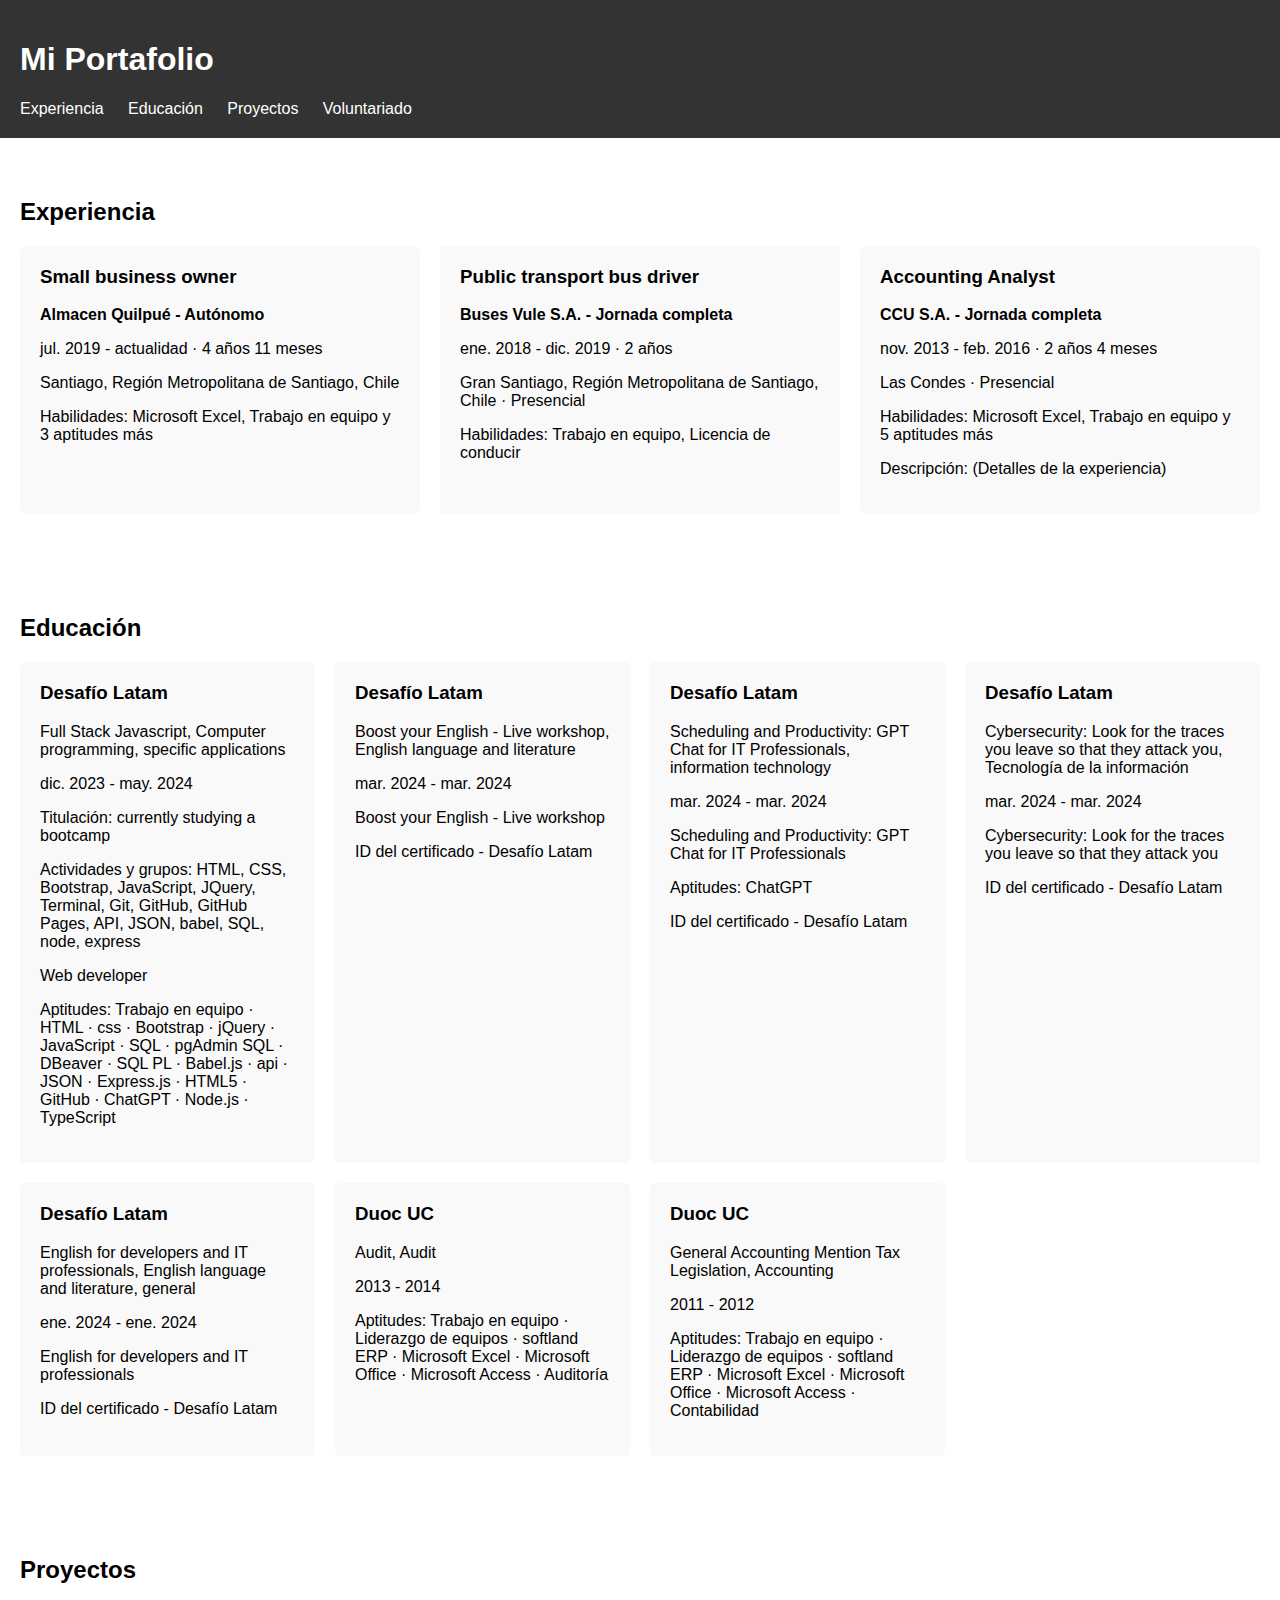
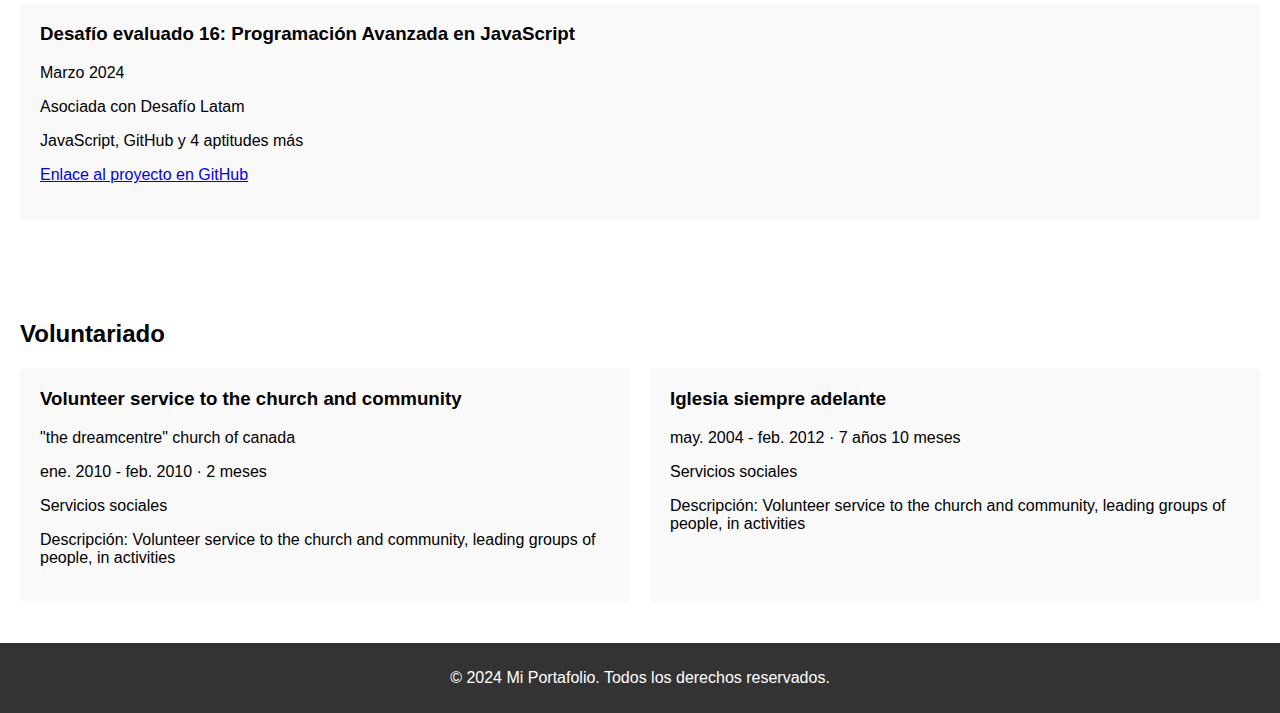
<file: index.html>
<!DOCTYPE html>
<html lang="es">
<head>
    <meta charset="UTF-8">
    <meta name="viewport" content="width=device-width, initial-scale=1.0">
    <title>Mi Portafolio</title>
    <link rel="stylesheet" href="./assets/css/style.css">
</head>
<body>
    <header>
        <h1>Mi Portafolio</h1>
        <nav>
            <ul>
                <li><a href="#experiencia">Experiencia</a></li>
                <li><a href="#educacion">Educación</a></li>
                <li><a href="#proyectos">Proyectos</a></li>
                <li><a href="#voluntariado">Voluntariado</a></li>
            </ul>
        </nav>
    </header>
    
    <section id="experiencia">
        <h2>Experiencia</h2>
        <div class="experiencia">
            <div class="experiencia-item">
                <h3>Small business owner</h3>
                <p><strong>Almacen Quilpué - Autónomo</strong></p>
                <p>jul. 2019 - actualidad · 4 años 11 meses</p>
                <p>Santiago, Región Metropolitana de Santiago, Chile</p>
                <p>Habilidades: Microsoft Excel, Trabajo en equipo y 3 aptitudes más</p>
            </div>
            <div class="experiencia-item">
                <h3>Public transport bus driver</h3>
                <p><strong>Buses Vule S.A. - Jornada completa</strong></p>
                <p>ene. 2018 - dic. 2019 · 2 años</p>
                <p>Gran Santiago, Región Metropolitana de Santiago, Chile · Presencial</p>
                <p>Habilidades: Trabajo en equipo, Licencia de conducir</p>
            </div>
            <div class="experiencia-item">
                <h3>Accounting Analyst</h3>
                <p><strong>CCU S.A. - Jornada completa</strong></p>
                <p>nov. 2013 - feb. 2016 · 2 años 4 meses</p>
                <p>Las Condes · Presencial</p>
                <p>Habilidades: Microsoft Excel, Trabajo en equipo y 5 aptitudes más</p>
                <p>Descripción: (Detalles de la experiencia)</p>
            </div>
        </div>
    </section>
    <section id="educacion">
        <h2>Educación</h2>
        <div class="educacion">
            <div class="educacion-item">
                <h3>Desafío Latam</h3>
                <p>Full Stack Javascript, Computer programming, specific applications</p>
                <p>dic. 2023 - may. 2024</p>
                <p>Titulación: currently studying a bootcamp</p>
                <p>Actividades y grupos: HTML, CSS, Bootstrap, JavaScript, JQuery, Terminal, Git, GitHub, GitHub Pages, API, JSON, babel, SQL, node, express</p>
                <p>Web developer</p>
                <p>Aptitudes: Trabajo en equipo · HTML · css · Bootstrap · jQuery · JavaScript · SQL · pgAdmin SQL · DBeaver · SQL PL · Babel.js · api · JSON · Express.js · HTML5 · GitHub · ChatGPT · Node.js · TypeScript</p>
            </div>
            <div class="educacion-item">
                <h3>Desafío Latam</h3>
                <p>Boost your English - Live workshop, English language and literature</p>
                <p>mar. 2024 - mar. 2024</p>
                <p>Boost your English - Live workshop</p>
                <p>ID del certificado - Desafío Latam</p>
            </div>
            <div class="educacion-item">
                <h3>Desafío Latam</h3>
                <p>Scheduling and Productivity: GPT Chat for IT Professionals, information technology</p>
                <p>mar. 2024 - mar. 2024</p>
                <p>Scheduling and Productivity: GPT Chat for IT Professionals</p>
                <p>Aptitudes: ChatGPT</p>
                <p>ID del certificado - Desafío Latam</p>
            </div>
            <div class="educacion-item">
                <h3>Desafío Latam</h3>
                <p>Cybersecurity: Look for the traces you leave so that they attack you, Tecnología de la información</p>
                <p>mar. 2024 - mar. 2024</p>
                <p>Cybersecurity: Look for the traces you leave so that they attack you</p>
                <p>ID del certificado - Desafío Latam</p>
            </div>
            <div class="educacion-item">
                <h3>Desafío Latam</h3>
                <p>English for developers and IT professionals, English language and literature, general</p>
                <p>ene. 2024 - ene. 2024</p>
                <p>English for developers and IT professionals</p>
                <p>ID del certificado - Desafío Latam</p>
            </div>
            <div class="educacion-item">
                <h3>Duoc UC</h3>
                <p>Audit, Audit</p>
                <p>2013 - 2014</p>
                <p>Aptitudes: Trabajo en equipo · Liderazgo de equipos · softland ERP · Microsoft Excel · Microsoft Office · Microsoft Access · Auditoría</p>
            </div>
            <div class="educacion-item">
                <h3>Duoc UC</h3>
                <p>General Accounting Mention Tax Legislation, Accounting</p>
                <p>2011 - 2012</p>
                <p>Aptitudes: Trabajo en equipo · Liderazgo de equipos · softland ERP · Microsoft Excel · Microsoft Office · Microsoft Access · Contabilidad</p>
            </div>
        </div>
    </section>
    
    <section id="proyectos">
        <h2>Proyectos</h2>
        <div class="proyectos">
            <div class="proyecto-item">
                <h3>Desafío evaluado 16: Programación Avanzada en JavaScript</h3>
                <p>Marzo 2024</p>
                <p>Asociada con Desafío Latam</p>
                <p>JavaScript, GitHub y 4 aptitudes más</p>
                <p><a href="https://github.com/jviera100/desafio-evaluado-16-prueba-programacion-avanzada-en-javas">Enlace al proyecto en GitHub</a></p>
            </div>
            <!-- Puedes agregar más proyectos aquí -->
        </div>
    </section>
    <section id="voluntariado">
        <h2>Voluntariado</h2>
        <div class="voluntariado">
            <div class="voluntariado-item">
                <h3>Volunteer service to the church and community</h3>
                <p>"the dreamcentre" church of canada</p>
                <p>ene. 2010 - feb. 2010 · 2 meses</p>
                <p>Servicios sociales</p>
                <p>Descripción: Volunteer service to the church and community, leading groups of people, in activities</p>
            </div>
            <div class="voluntariado-item">
                <h3>Iglesia siempre adelante</h3>
                <p>may. 2004 - feb. 2012 · 7 años 10 meses</p>
                <p>Servicios sociales</p>
                <p>Descripción: Volunteer service to the church and community, leading groups of people, in activities</p>
            </div>
        </div>
    </section>   

    <footer>
        <p>&copy; 2024 Mi Portafolio. Todos los derechos reservados.</p>
    </footer>
</body>
</html>
</file>
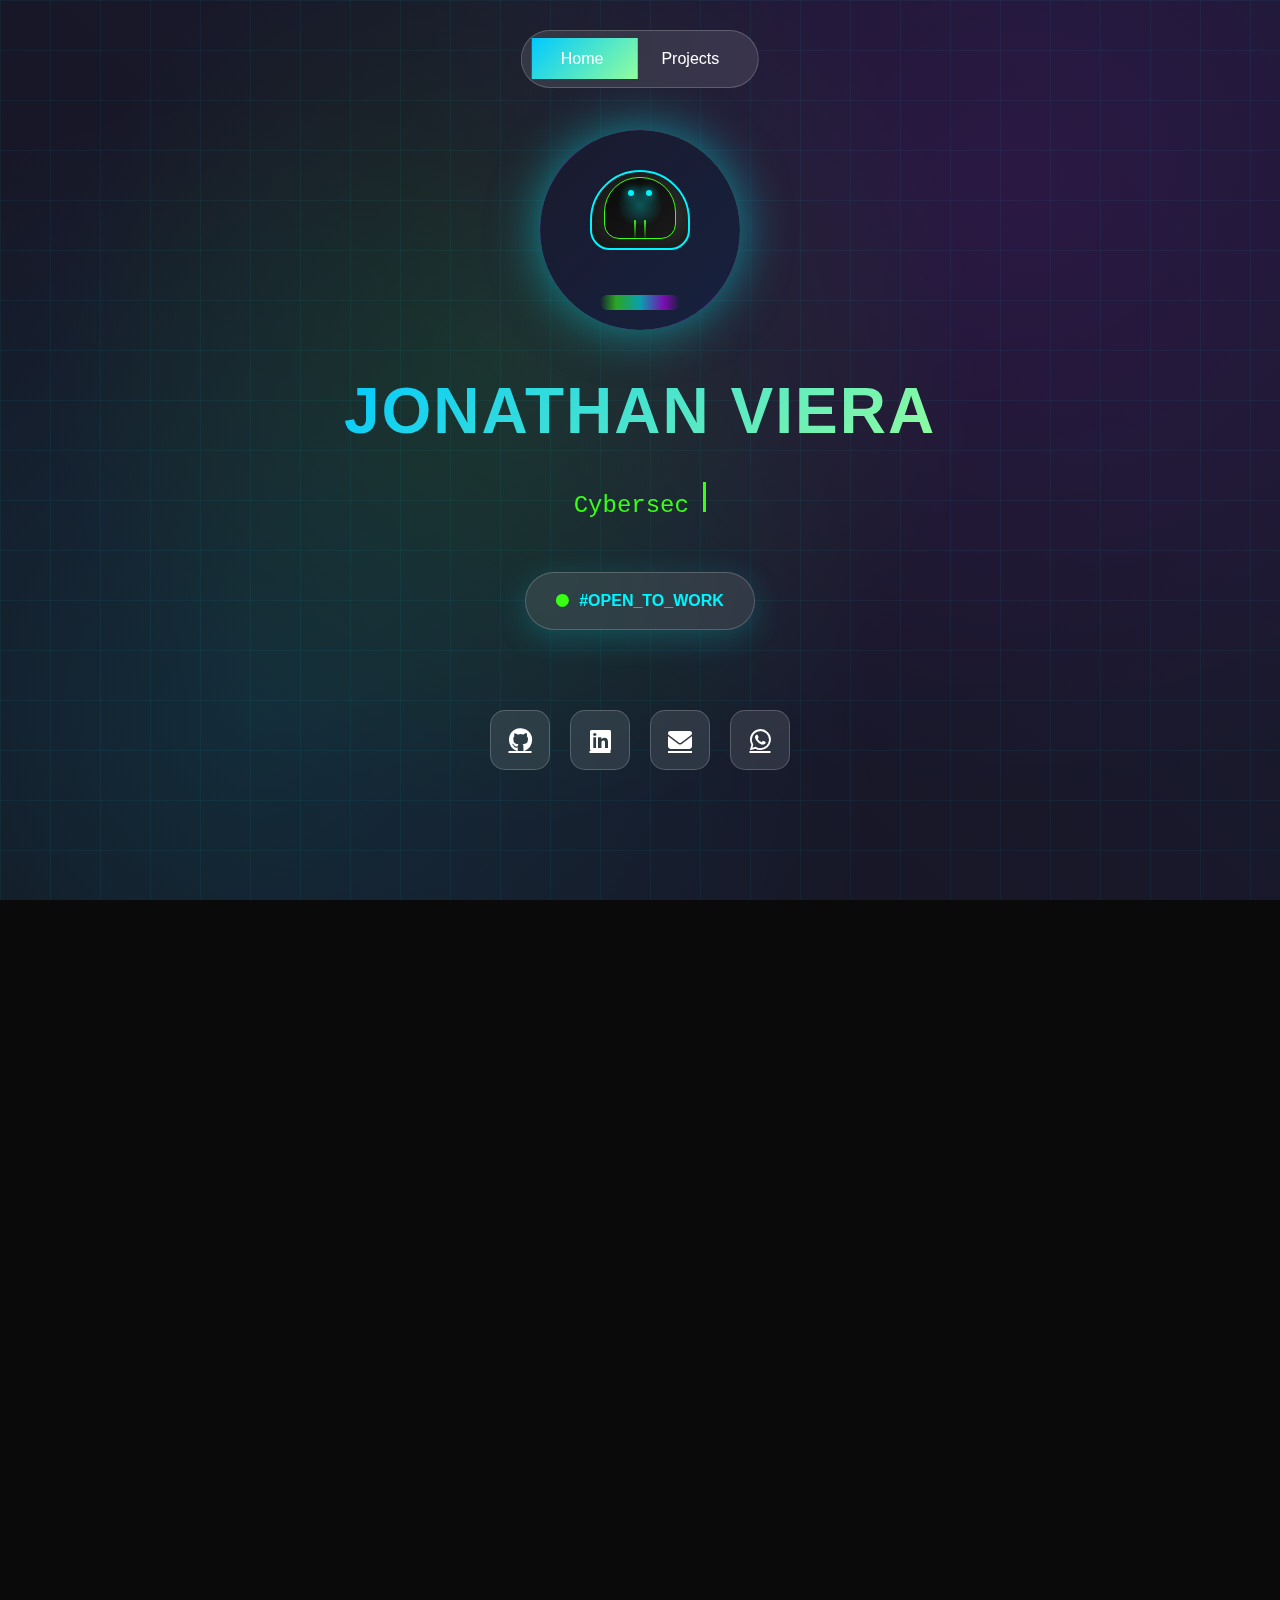
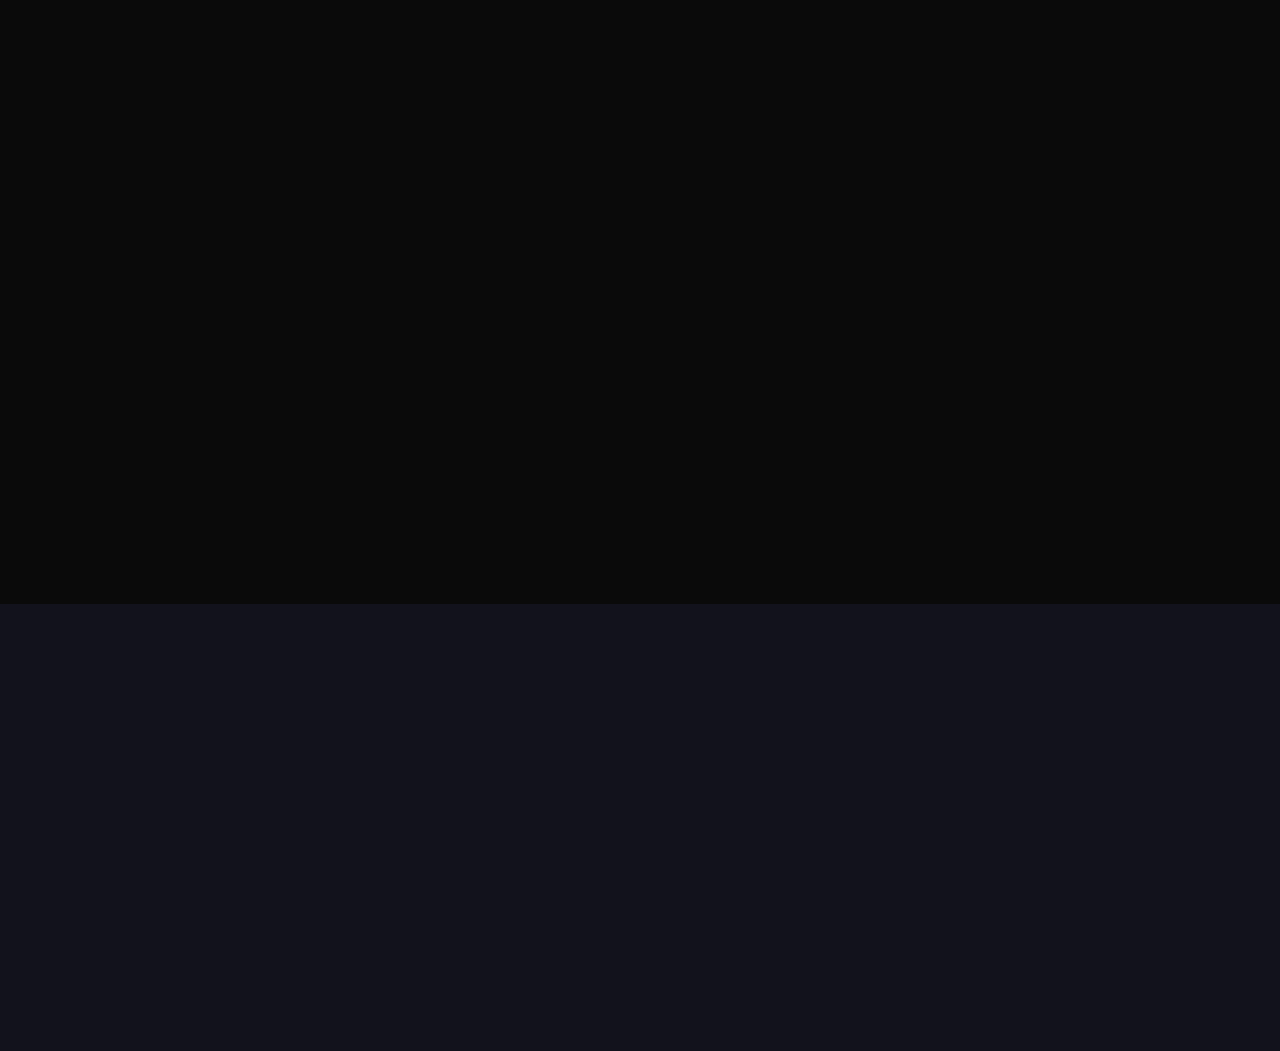
<file: portfolio_github.html>
<!DOCTYPE html>
<html lang="es">
<head>
    <meta charset="UTF-8">
    <meta name="viewport" content="width=device-width, initial-scale=1.0">
    <title>Jonathan Viera | Cybersecurity Expert & Full Stack Developer</title>
    <link rel="stylesheet" href="https://cdnjs.cloudflare.com/ajax/libs/font-awesome/6.4.0/css/all.min.css">
    <style>
        :root {
            --primary-gradient: linear-gradient(135deg, #667eea 0%, #764ba2 100%);
            --secondary-gradient: linear-gradient(135deg, #f093fb 0%, #f5576c 100%);
            --cyber-gradient: linear-gradient(135deg, #00c9ff 0%, #92fe9d 100%);
            --dark-gradient: linear-gradient(135deg, #1a1a2e 0%, #16213e 100%);
            --neon-blue: #00f5ff;
            --neon-green: #39ff14;
            --neon-purple: #bf00ff;
            --text-light: #ffffff;
            --text-dark: #1a1a2e;
            --glass-bg: rgba(255, 255, 255, 0.1);
            --glass-border: rgba(255, 255, 255, 0.2);
        }

        * {
            margin: 0;
            padding: 0;
            box-sizing: border-box;
        }

        body {
            font-family: 'Inter', 'Segoe UI', Tahoma, Geneva, Verdana, sans-serif;
            line-height: 1.6;
            overflow-x: hidden;
            background: #0a0a0a;
            color: var(--text-light);
        }

        /* Animated Background */
        .animated-bg {
            position: fixed;
            top: 0;
            left: 0;
            width: 100%;
            height: 100%;
            z-index: -1;
            background: linear-gradient(45deg, #0a0a0a, #1a1a2e, #16213e);
            background-size: 400% 400%;
            animation: gradientShift 15s ease infinite;
        }

        .animated-bg::before {
            content: '';
            position: absolute;
            top: 0;
            left: 0;
            right: 0;
            bottom: 0;
            background: radial-gradient(circle at 20% 80%, rgba(0, 245, 255, 0.1) 0%, transparent 50%),
                        radial-gradient(circle at 80% 20%, rgba(191, 0, 255, 0.1) 0%, transparent 50%),
                        radial-gradient(circle at 40% 40%, rgba(57, 255, 20, 0.1) 0%, transparent 50%);
            animation: float 20s ease-in-out infinite;
        }

        @keyframes gradientShift {
            0%, 100% { background-position: 0% 50%; }
            50% { background-position: 100% 50%; }
        }

        @keyframes float {
            0%, 100% { transform: rotate(0deg) translateY(0px); }
            33% { transform: rotate(1deg) translateY(-10px); }
            66% { transform: rotate(-1deg) translateY(10px); }
        }

        /* Cyber Grid Effect */
        .cyber-grid {
            position: fixed;
            top: 0;
            left: 0;
            width: 100%;
            height: 100%;
            background-image: 
                linear-gradient(rgba(0, 245, 255, 0.05) 1px, transparent 1px),
                linear-gradient(90deg, rgba(0, 245, 255, 0.05) 1px, transparent 1px);
            background-size: 50px 50px;
            z-index: -1;
            animation: gridMove 20s linear infinite;
        }

        @keyframes gridMove {
            0% { transform: translate(0, 0); }
            100% { transform: translate(50px, 50px); }
        }

        /* Header */
        .header {
            min-height: 100vh;
            display: flex;
            align-items: center;
            justify-content: center;
            position: relative;
            overflow: hidden;
        }

        .header-content {
            text-align: center;
            z-index: 10;
            max-width: 800px;
            padding: 0 20px;
        }

        .cyber-avatar {
            width: 200px;
            height: 200px;
            border-radius: 50%;
            background: var(--dark-gradient);
            margin: 0 auto 30px;
            display: flex;
            align-items: center;
            justify-content: center;
            position: relative;
            box-shadow: 0 0 50px rgba(0, 245, 255, 0.5);
            animation: pulse 3s ease-in-out infinite;
            overflow: hidden;
        }

        .hacker-figure {
            position: relative;
            width: 120px;
            height: 140px;
        }

        .hoodie {
            position: absolute;
            top: 10px;
            left: 50%;
            transform: translateX(-50%);
            width: 100px;
            height: 80px;
            background: linear-gradient(145deg, #1a1a1a, #333);
            border-radius: 50px 50px 20px 20px;
            border: 2px solid var(--neon-blue);
            box-shadow: inset 0 -10px 20px rgba(0, 0, 0, 0.5);
        }

        .hoodie::before {
            content: '';
            position: absolute;
            top: 5px;
            left: 50%;
            transform: translateX(-50%);
            width: 70px;
            height: 60px;
            background: linear-gradient(145deg, #0a0a0a, #1a1a1a);
            border-radius: 35px 35px 15px 15px;
            border: 1px solid var(--neon-green);
        }

        .face-shadow {
            position: absolute;
            top: 25px;
            left: 50%;
            transform: translateX(-50%);
            width: 50px;
            height: 40px;
            background: radial-gradient(circle, rgba(0, 245, 255, 0.3) 0%, transparent 70%);
            border-radius: 50%;
        }

        .eyes {
            position: absolute;
            top: 30px;
            left: 50%;
            transform: translateX(-50%);
            display: flex;
            gap: 12px;
        }

        .eye {
            width: 6px;
            height: 6px;
            background: var(--neon-blue);
            border-radius: 50%;
            box-shadow: 0 0 10px var(--neon-blue);
            animation: eyeGlow 3s ease-in-out infinite alternate;
        }

        @keyframes eyeGlow {
            0% { box-shadow: 0 0 10px var(--neon-blue); }
            100% { box-shadow: 0 0 20px var(--neon-blue), 0 0 30px var(--neon-blue); }
        }

        .hoodie-strings {
            position: absolute;
            top: 60px;
            left: 50%;
            transform: translateX(-50%);
            display: flex;
            gap: 8px;
        }

        .string {
            width: 2px;
            height: 20px;
            background: linear-gradient(to bottom, var(--neon-green), transparent);
            border-radius: 2px;
        }

        .keyboard-glow {
            position: absolute;
            bottom: -10px;
            left: 50%;
            transform: translateX(-50%);
            width: 80px;
            height: 15px;
            background: linear-gradient(90deg, 
                transparent 0%, 
                var(--neon-green) 20%, 
                var(--neon-blue) 50%, 
                var(--neon-purple) 80%, 
                transparent 100%);
            border-radius: 10px;
            opacity: 0.6;
            animation: keyboardPulse 2s ease-in-out infinite;
        }

        @keyframes keyboardPulse {
            0%, 100% { opacity: 0.6; transform: translateX(-50%) scaleX(1); }
            50% { opacity: 1; transform: translateX(-50%) scaleX(1.1); }
        }

        .cyber-avatar::before {
            content: '';
            position: absolute;
            top: -5px;
            left: -5px;
            right: -5px;
            bottom: -5px;
            border-radius: 50%;
            background: linear-gradient(45deg, var(--neon-blue), var(--neon-purple), var(--neon-green));
            animation: rotate 4s linear infinite;
            z-index: -1;
        }

        @keyframes pulse {
            0%, 100% { transform: scale(1) rotate(0deg); }
            50% { transform: scale(1.05) rotate(180deg); }
        }

        @keyframes rotate {
            0% { transform: rotate(0deg); }
            100% { transform: rotate(360deg); }
        }

        .glitch-text {
            font-size: 4rem;
            font-weight: 900;
            text-transform: uppercase;
            letter-spacing: 2px;
            margin-bottom: 20px;
            background: var(--cyber-gradient);
            -webkit-background-clip: text;
            -webkit-text-fill-color: transparent;
            background-clip: text;
            position: relative;
            animation: glitch 2s infinite;
        }

        @keyframes glitch {
            0%, 90%, 100% { transform: translateX(0); }
            20% { transform: translateX(-2px); }
            40% { transform: translateX(2px); }
            60% { transform: translateX(-2px); }
            80% { transform: translateX(2px); }
        }

        .typing-animation {
            font-size: 1.5rem;
            color: var(--neon-green);
            font-family: 'Courier New', monospace;
            margin-bottom: 30px;
            min-height: 60px;
        }

        .cursor {
            display: inline-block;
            width: 3px;
            height: 30px;
            background-color: var(--neon-green);
            animation: blink 1s infinite;
        }

        @keyframes blink {
            0%, 50% { opacity: 1; }
            51%, 100% { opacity: 0; }
        }

        .status-badge {
            background: var(--glass-bg);
            backdrop-filter: blur(20px);
            border: 1px solid var(--glass-border);
            padding: 15px 30px;
            border-radius: 50px;
            display: inline-flex;
            align-items: center;
            gap: 10px;
            margin-bottom: 40px;
            color: var(--neon-blue);
            font-weight: 600;
            box-shadow: 0 8px 32px rgba(0, 245, 255, 0.2);
        }

        .social-matrix {
            display: flex;
            justify-content: center;
            gap: 20px;
            margin-top: 40px;
        }

        .social-link {
            width: 60px;
            height: 60px;
            border-radius: 15px;
            background: var(--glass-bg);
            backdrop-filter: blur(20px);
            border: 1px solid var(--glass-border);
            display: flex;
            align-items: center;
            justify-content: center;
            color: var(--text-light);
            font-size: 1.5rem;
            transition: all 0.3s ease;
            position: relative;
            overflow: hidden;
        }

        .social-link::before {
            content: '';
            position: absolute;
            top: 0;
            left: -100%;
            width: 100%;
            height: 100%;
            background: var(--cyber-gradient);
            transition: all 0.5s ease;
            z-index: -1;
        }

        .social-link:hover::before {
            left: 0;
        }

        .social-link:hover {
            transform: translateY(-10px) scale(1.1);
            box-shadow: 0 20px 40px rgba(0, 245, 255, 0.3);
        }

        /* Navigation */
        .nav {
            position: fixed;
            top: 30px;
            left: 50%;
            transform: translateX(-50%);
            z-index: 1000;
            background: var(--glass-bg);
            backdrop-filter: blur(20px);
            border: 1px solid var(--glass-border);
            border-radius: 50px;
            padding: 15px;
        }

        .nav-list {
            display: flex;
            list-style: none;
            gap: 10px;
        }

        .nav-link {
            color: var(--text-light);
            text-decoration: none;
            padding: 12px 24px;
            border-radius: 25px;
            transition: all 0.3s ease;
            font-weight: 500;
            position: relative;
            overflow: hidden;
        }

        .nav-link::before {
            content: '';
            position: absolute;
            top: 0;
            left: -100%;
            width: 100%;
            height: 100%;
            background: var(--cyber-gradient);
            transition: all 0.3s ease;
            z-index: -1;
        }

        .nav-link:hover::before,
        .nav-link.active::before {
            left: 0;
        }

        /* Container */
        .container {
            max-width: 1400px;
            margin: 0 auto;
            padding: 0 20px;
        }

        /* Section */
        .section {
            padding: 120px 0;
            position: relative;
        }

        .section-title {
            text-align: center;
            font-size: 3rem;
            font-weight: 900;
            margin-bottom: 20px;
            background: var(--cyber-gradient);
            -webkit-background-clip: text;
            -webkit-text-fill-color: transparent;
            background-clip: text;
            text-transform: uppercase;
            letter-spacing: 2px;
        }

        .section-subtitle {
            text-align: center;
            font-size: 1.2rem;
            color: rgba(255, 255, 255, 0.7);
            margin-bottom: 80px;
            max-width: 600px;
            margin-left: auto;
            margin-right: auto;
        }

        /* Glass Cards */
        .glass-grid {
            display: grid;
            grid-template-columns: repeat(auto-fit, minmax(350px, 1fr));
            gap: 30px;
            margin-top: 60px;
        }

        .glass-card {
            background: var(--glass-bg);
            backdrop-filter: blur(20px);
            border: 1px solid var(--glass-border);
            border-radius: 20px;
            padding: 40px;
            transition: all 0.5s ease;
            position: relative;
            overflow: hidden;
        }

        .glass-card::before {
            content: '';
            position: absolute;
            top: 0;
            left: 0;
            right: 0;
            height: 2px;
            background: var(--cyber-gradient);
            transform: scaleX(0);
            transition: transform 0.5s ease;
        }

        .glass-card:hover {
            transform: translateY(-20px);
            box-shadow: 0 30px 60px rgba(0, 245, 255, 0.2);
        }

        .glass-card:hover::before {
            transform: scaleX(1);
        }

        .card-icon {
            font-size: 3rem;
            margin-bottom: 25px;
            background: var(--cyber-gradient);
            -webkit-background-clip: text;
            -webkit-text-fill-color: transparent;
            background-clip: text;
        }

        .card-title {
            font-size: 1.5rem;
            font-weight: 700;
            margin-bottom: 15px;
            color: var(--text-light);
        }

        .card-text {
            color: rgba(255, 255, 255, 0.8);
            line-height: 1.7;
        }

        /* Skills Section */
        .skills-matrix {
            display: grid;
            grid-template-columns: repeat(auto-fit, minmax(120px, 1fr));
            gap: 20px;
            margin-top: 60px;
        }

        .skill-item {
            background: var(--glass-bg);
            backdrop-filter: blur(20px);
            border: 1px solid var(--glass-border);
            border-radius: 15px;
            padding: 25px 15px;
            text-align: center;
            transition: all 0.3s ease;
            position: relative;
        }

        .skill-item:hover {
            transform: translateY(-10px) scale(1.05);
            box-shadow: 0 20px 40px rgba(0, 245, 255, 0.2);
        }

        .skill-icon {
            font-size: 2.5rem;
            margin-bottom: 15px;
            background: var(--cyber-gradient);
            -webkit-background-clip: text;
            -webkit-text-fill-color: transparent;
            background-clip: text;
        }

        .skill-name {
            font-size: 0.9rem;
            font-weight: 600;
            color: var(--text-light);
        }

        /* Projects Section */
        .projects-grid {
            display: grid;
            grid-template-columns: repeat(auto-fit, minmax(400px, 1fr));
            gap: 40px;
            margin-top: 80px;
        }

        .project-card {
            background: var(--glass-bg);
            backdrop-filter: blur(20px);
            border: 1px solid var(--glass-border);
            border-radius: 20px;
            overflow: hidden;
            transition: all 0.5s ease;
            position: relative;
        }

        .project-card:hover {
            transform: translateY(-15px);
            box-shadow: 0 30px 60px rgba(0, 245, 255, 0.3);
        }

        .project-image {
            height: 250px;
            background: var(--dark-gradient);
            display: flex;
            align-items: center;
            justify-content: center;
            position: relative;
            overflow: hidden;
        }

        .project-image::before {
            content: '';
            position: absolute;
            top: 0;
            left: 0;
            right: 0;
            bottom: 0;
            background: var(--cyber-gradient);
            opacity: 0.1;
            animation: pulse 3s ease-in-out infinite;
        }

        .project-image i {
            font-size: 4rem;
            color: var(--neon-blue);
            z-index: 2;
        }

        .project-content {
            padding: 30px;
        }

        .project-title {
            font-size: 1.4rem;
            font-weight: 700;
            margin-bottom: 15px;
            color: var(--text-light);
        }

        .project-description {
            color: rgba(255, 255, 255, 0.8);
            line-height: 1.6;
            margin-bottom: 20px;
        }

        .project-tags {
            display: flex;
            flex-wrap: wrap;
            gap: 8px;
            margin-bottom: 25px;
        }

        .tag {
            background: rgba(0, 245, 255, 0.2);
            color: var(--neon-blue);
            padding: 6px 12px;
            border-radius: 20px;
            font-size: 0.8rem;
            font-weight: 500;
            border: 1px solid rgba(0, 245, 255, 0.3);
        }

        .project-links {
            display: flex;
            gap: 15px;
        }

        .cyber-btn {
            padding: 12px 25px;
            border: 2px solid var(--neon-blue);
            background: transparent;
            color: var(--neon-blue);
            border-radius: 25px;
            text-decoration: none;
            font-weight: 600;
            transition: all 0.3s ease;
            display: inline-flex;
            align-items: center;
            gap: 8px;
            position: relative;
            overflow: hidden;
        }

        .cyber-btn::before {
            content: '';
            position: absolute;
            top: 0;
            left: -100%;
            width: 100%;
            height: 100%;
            background: var(--cyber-gradient);
            transition: all 0.3s ease;
            z-index: -1;
        }

        .cyber-btn:hover::before {
            left: 0;
        }

        .cyber-btn:hover {
            color: white;
            transform: translateY(-2px);
            box-shadow: 0 10px 25px rgba(0, 245, 255, 0.3);
        }

        /* Terminal Section */
        .terminal {
            background: #1a1a1a;
            border-radius: 15px;
            overflow: hidden;
            margin: 60px 0;
            border: 1px solid var(--glass-border);
            box-shadow: 0 20px 40px rgba(0, 0, 0, 0.3);
        }

        .terminal-header {
            background: #333;
            padding: 15px 20px;
            display: flex;
            align-items: center;
            gap: 10px;
        }

        .terminal-dot {
            width: 12px;
            height: 12px;
            border-radius: 50%;
        }

        .dot-red { background: #ff5f56; }
        .dot-yellow { background: #ffbd2e; }
        .dot-green { background: #27ca3f; }

        .terminal-body {
            padding: 30px;
            font-family: 'Courier New', monospace;
            color: var(--neon-green);
            font-size: 1rem;
            line-height: 1.8;
        }

        .terminal-prompt::before {
            content: '$ ';
            color: var(--neon-blue);
        }

        /* Footer */
        .footer {
            background: var(--dark-gradient);
            padding: 80px 0 40px;
            text-align: center;
            border-top: 1px solid var(--glass-border);
        }

        .footer-content {
            max-width: 800px;
            margin: 0 auto;
        }

        .footer-title {
            font-size: 2rem;
            font-weight: 700;
            margin-bottom: 20px;
            background: var(--cyber-gradient);
            -webkit-background-clip: text;
            -webkit-text-fill-color: transparent;
            background-clip: text;
        }

        .contact-grid {
            display: grid;
            grid-template-columns: repeat(auto-fit, minmax(200px, 1fr));
            gap: 30px;
            margin: 40px 0;
        }

        .contact-item {
            background: var(--glass-bg);
            backdrop-filter: blur(20px);
            border: 1px solid var(--glass-border);
            border-radius: 15px;
            padding: 25px;
            transition: all 0.3s ease;
        }

        .contact-item:hover {
            transform: translateY(-10px);
            box-shadow: 0 20px 40px rgba(0, 245, 255, 0.2);
        }

        .contact-icon {
            font-size: 2rem;
            color: var(--neon-blue);
            margin-bottom: 15px;
        }

        /* Responsive */
        @media (max-width: 768px) {
            .glitch-text {
                font-size: 2.5rem;
            }
            
            .cyber-avatar {
                width: 150px;
                height: 150px;
                font-size: 3rem;
            }
            
            .nav {
                position: relative;
                top: auto;
                left: auto;
                transform: none;
                margin: 20px;
                width: calc(100% - 40px);
            }
            
            .nav-list {
                flex-wrap: wrap;
                justify-content: center;
            }
            
            .projects-grid,
            .glass-grid {
                grid-template-columns: 1fr;
            }
            
            .skills-matrix {
                grid-template-columns: repeat(auto-fit, minmax(100px, 1fr));
            }
        }

        /* Scroll Animations */
        .fade-in {
            opacity: 0;
            transform: translateY(30px);
            transition: all 0.8s ease;
        }

        .fade-in.visible {
            opacity: 1;
            transform: translateY(0);
        }

        .slide-left {
            opacity: 0;
            transform: translateX(-50px);
            transition: all 0.8s ease;
        }

        .slide-left.visible {
            opacity: 1;
            transform: translateX(0);
        }

        .slide-right {
            opacity: 0;
            transform: translateX(50px);
            transition: all 0.8s ease;
        }

        .slide-right.visible {
            opacity: 1;
            transform: translateX(0);
        }
    </style>
</head>
<body>
    <!-- Animated Background -->
    <div class="animated-bg"></div>
    <div class="cyber-grid"></div>

    <!-- Navigation -->    
    <nav class="nav">
        <ul class="nav-list">
            <li><a href="#home" class="nav-link active">Home</a></li>
            <li><a href="https://github.com/jviera100/documentacion" class="nav-link" target="_blank">Projects</a></li>
        </ul>        
    </nav>

    <!-- Header -->
    <section id="home" class="header">
        <div class="header-content">
            <div class="cyber-avatar">
                <div class="hacker-figure">
                    <div class="hoodie"></div>
                    <div class="face-shadow"></div>
                    <div class="eyes">
                        <div class="eye"></div>
                        <div class="eye"></div>
                    </div>
                    <div class="hoodie-strings">
                        <div class="string"></div>
                        <div class="string"></div>
                    </div>
                    <div class="keyboard-glow"></div>
                </div>
            </div>
            <h1 class="glitch-text">Jonathan Viera</h1>
            <div class="typing-animation">
                <span id="typed-text"></span>
                <span class="cursor"></span>
            </div>
            <div class="status-badge">
                <i class="fas fa-circle" style="color: var(--neon-green); font-size: 0.8rem;"></i>
                #OPEN_TO_WORK
            </div>
            <div class="social-matrix">
                <a href="https://github.com/jviera100" class="social-link" target="_blank">
                    <i class="fab fa-github"></i>
                </a>
                <a href="https://www.linkedin.com/in/jonathan-viera-ladr%C3%B3n-de-guevara-46326567/" class="social-link" target="_blank">
                    <i class="fab fa-linkedin"></i>
                </a>
                <a href="mailto:jony.alejandro.viera@gmail.com" class="social-link">
                    <i class="fas fa-envelope"></i>
                </a>
                <a href="https://wa.me/56937670141" class="social-link" target="_blank">
                    <i class="fab fa-whatsapp"></i>
                </a>
            </div>
        </div>
    </section>

    <!-- About Section -->
    <section id="about" class="section">
        <div class="container">
            <h2 class="section-title fade-in">About Me</h2>
            <p class="section-subtitle fade-in">Cybersecurity Expert transitioning from accounting to digital defense</p>
            
            <div class="glass-grid">
                <div class="glass-card slide-left">
                    <div class="card-icon">
                        <i class="fas fa-shield-alt"></i>
                    </div>
                    <h3 class="card-title">Cybersecurity Focus</h3>
                    <p class="card-text">
                        Currently pursuing University Technician in Cybersecurity at Universidad Mayor. 
                        Specialized in SIEM/EDR implementation, penetration testing, and vulnerability assessment.
                    </p>
                </div>
                
                <div class="glass-card slide-right">
                    <div class="card-icon">
                        <i class="fas fa-code"></i>
                    </div>
                    <h3 class="card-title">Full Stack Development</h3>
                    <p class="card-text">
                        Comprehensive experience in JavaScript ecosystem, including React, Node.js, and modern 
                        web technologies. Creating secure applications with security-first mindset.
                    </p>
                </div>
                
                <div class="glass-card slide-left">
                    <div class="card-icon">
                        <i class="fas fa-chart-line"></i>
                    </div>
                    <h3 class="card-title">Data Analysis</h3>
                    <p class="card-text">
                        Strong analytical background from accounting experience at CCU. Expert in financial data 
                        analysis, risk assessment, and fraud detection patterns.
                    </p>
                </div>
            </div>

            <!-- Terminal Section -->
            <div class="terminal fade-in">
                <div class="terminal-header">
                    <span class="terminal-dot dot-red"></span>
                    <span class="terminal-dot dot-yellow"></span>
                    <span class="terminal-dot dot-green"></span>
                </div>
                <div class="terminal-body">
                    <div class="terminal-prompt">whoami</div>
                    <div>jonathan@cybersec-expert:~$ Cybersecurity Student & Full Stack Developer</div>
                    <div class="terminal-prompt">cat /etc/experience</div>
                    <div>✓ 3+ years as Financial Analyst at CCU</div>
                    <div>✓ 6+ years managing own business</div>
                    <div>✓ Currently specializing in Cybersecurity</div>
                    <div>✓ Passionate about secure coding practices</div>
                    <div class="terminal-prompt">ls /skills/</div>
                    <div>wazuh/ docker/ kali-linux/ javascript/ python/ networking/</div>
                </div>
            </div>
        </div>
    </section>

    <!-- Skills Section -->
    <section id="skills" class="section" style="background: rgba(26, 26, 46, 0.5);">
        <div class="container">
            <h2 class="section-title fade-in">Technical Arsenal</h2>
            <p class="section-subtitle fade-in">Technologies and tools I use to build secure digital solutions</p>
            
    <script>
        // Typing Animation
        const texts = [
            'Cybersecurity Expert 🛡️',
            'Full Stack Developer 💻',
            'SOC Analyst 🔍',
            'Data Security Specialist 📊',
            'Ethical Hacker 🔓'
        ];
        
        let textIndex = 0;
        let charIndex = 0;
        let isDeleting = false;
        const typedTextElement = document.getElementById('typed-text');
        
        function typeEffect() {
            const currentText = texts[textIndex];
            
            if (isDeleting) {
                typedTextElement.textContent = currentText.substring(0, charIndex - 1);
                charIndex--;
            } else {
                typedTextElement.textContent = currentText.substring(0, charIndex + 1);
                charIndex++;
            }
            
            if (!isDeleting && charIndex === currentText.length) {
                setTimeout(() => {
                    isDeleting = true;
                }, 2000);
            } else if (isDeleting && charIndex === 0) {
                isDeleting = false;
                textIndex = (textIndex + 1) % texts.length;
            }
            
            const speed = isDeleting ? 50 : 100;
            setTimeout(typeEffect, speed);
        }
        
        // Start typing animation
        typeEffect();
        
        // Scroll animations
        const observerOptions = {
            threshold: 0.1,
            rootMargin: '0px 0px -50px 0px'
        };
        
        const observer = new IntersectionObserver((entries) => {
            entries.forEach(entry => {
                if (entry.isIntersecting) {
                    entry.target.classList.add('visible');
                }
            });
        }, observerOptions);
        
        // Observe all elements with animation classes
        document.addEventListener('DOMContentLoaded', () => {
            const animatedElements = document.querySelectorAll('.fade-in, .slide-left, .slide-right');
            animatedElements.forEach(el => observer.observe(el));
        });
        
        // Navigation active state
        const navLinks = document.querySelectorAll('.nav-link');
        const sections = document.querySelectorAll('section');
        
        window.addEventListener('scroll', () => {
            let current = '';
            sections.forEach(section => {
                const sectionTop = section.offsetTop;
                const sectionHeight = section.clientHeight;
                if (scrollY >= sectionTop - 200) {
                    current = section.getAttribute('id');
                }
            });
            
            navLinks.forEach(link => {
                link.classList.remove('active');
                if (link.getAttribute('href') === `#${current}`) {
                    link.classList.add('active');
                }
            });
        });
        
        // Smooth scrolling for internal links
        navLinks.forEach(link => {
            link.addEventListener('click', (e) => {
                const targetId = link.getAttribute('href');
                if (targetId.startsWith('#')) {
                    e.preventDefault(); // Prevent default only for internal links
                    const targetSection = document.querySelector(targetId);
                    if (targetSection) {
                        targetSection.scrollIntoView({
                            behavior: 'smooth',
                            block: 'start'
                        });
                    }
                }
            });
        });
    </script>
</file>
<file: assets/css/style.css>
body {
  font-family: Arial, sans-serif;
  margin: 0;
  padding: 0;
}

header {
  background-color: #333;
  color: #fff;
  padding: 20px;
}

nav ul {
  list-style-type: none;
  margin: 0;
  padding: 0;
}

nav ul li {
  display: inline;
  margin-right: 20px;
}

nav ul li a {
  color: #fff;
  text-decoration: none;
}

section {
  padding: 40px 20px;
}

.experiencia, .educacion, .proyectos, .voluntariado {
  display: grid;
  grid-template-columns: repeat(auto-fit, minmax(250px, 1fr));
  gap: 20px;
}

.experiencia-item, .educacion-item, .proyecto-item, .voluntariado-item {
  background-color: #f9f9f9;
  padding: 20px;
  border-radius: 5px;
}

.experiencia-item h3, .educacion-item h3, .proyecto-item h3, .voluntariado-item h3 {
  margin-top: 0;
}

footer {
  background-color: #333;
  color: #fff;
  text-align: center;
  padding: 10px 0;
}
</file>
